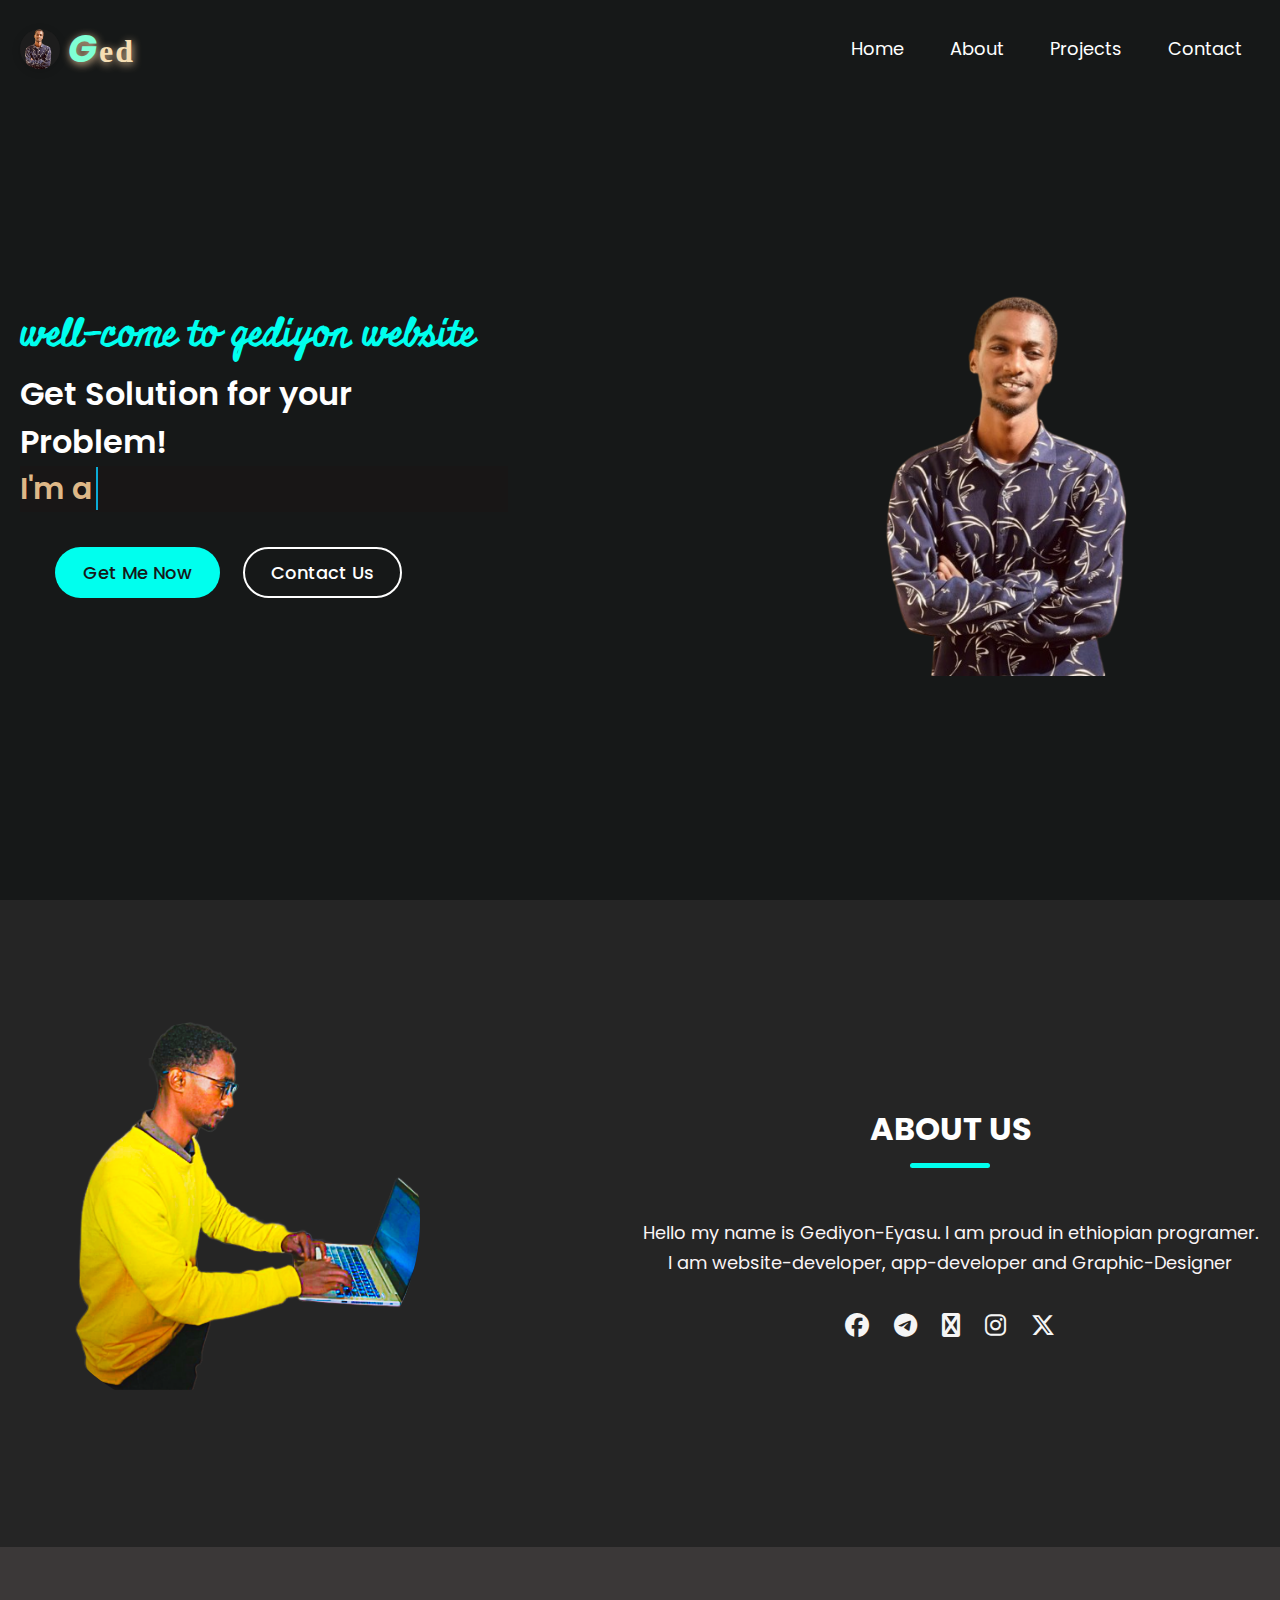
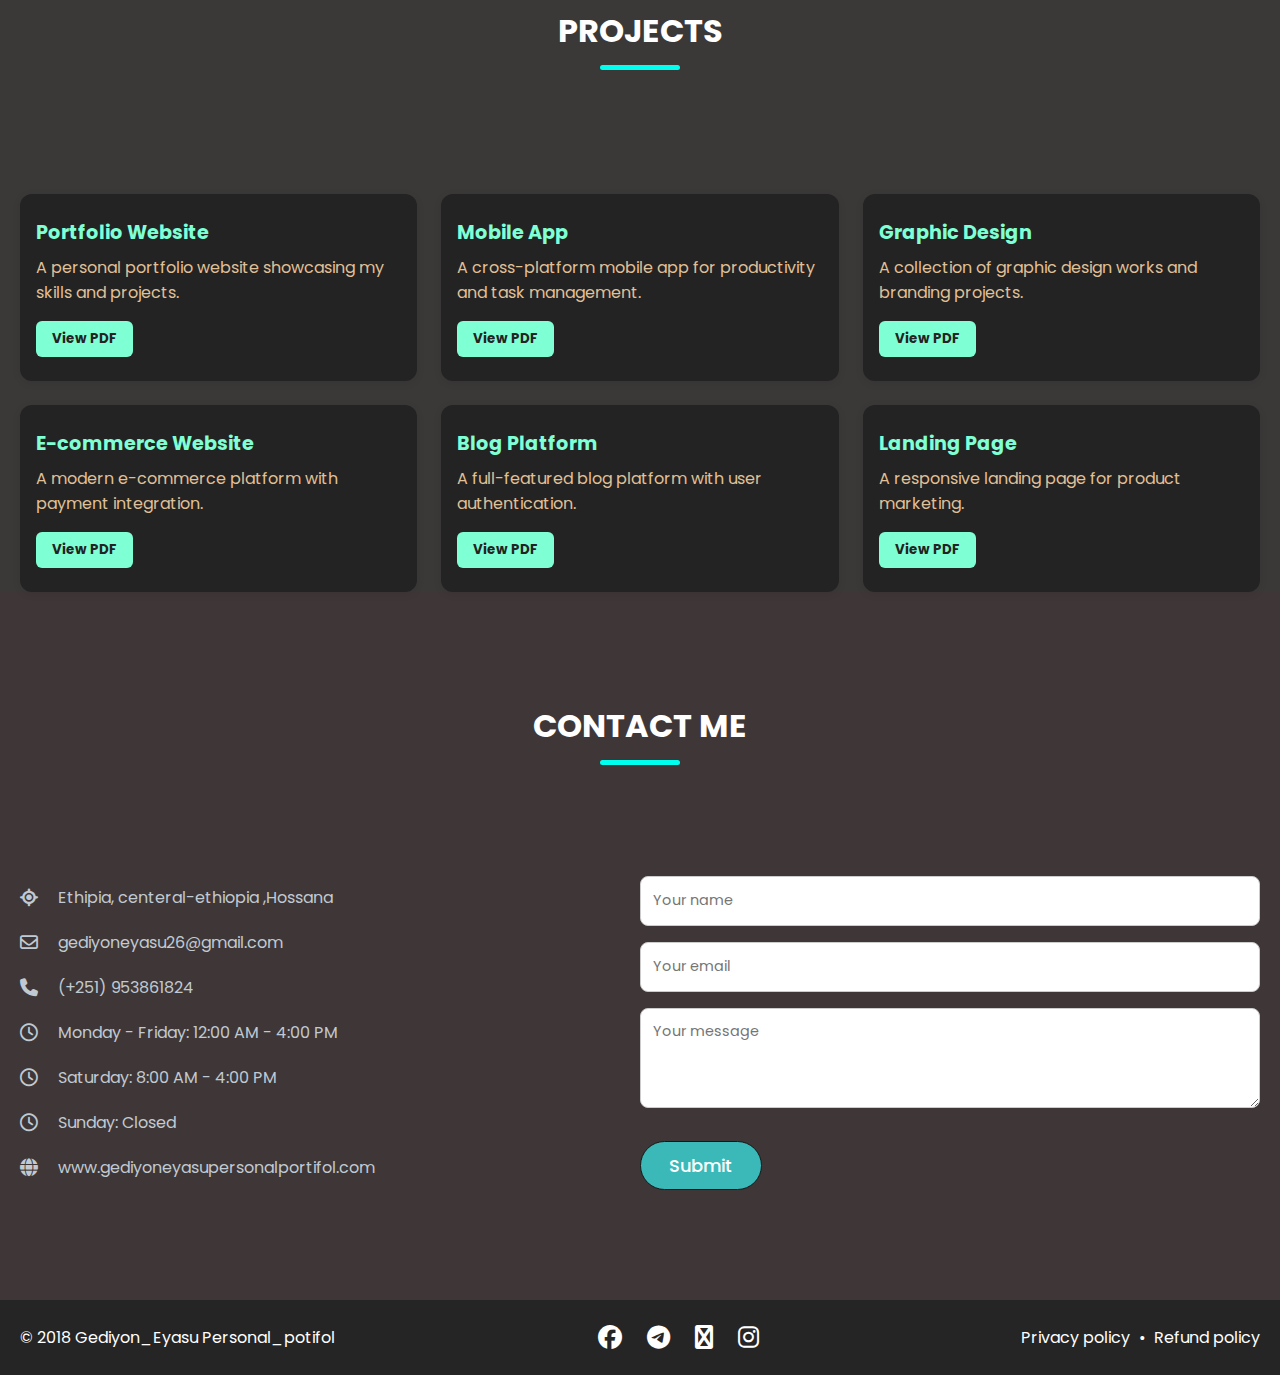
<file: index.html>
<!DOCTYPE html>
<html lang="en">

<head>
    <meta charset="UTF-8">
    <meta name="viewport" content="width=device-width, initial-scale=1.0">
    <title>Gediyon-Eyasu_personal-portifol</title>

    <link rel="stylesheet" href="https://cdnjs.cloudflare.com/ajax/libs/font-awesome/6.6.0/css/all.min.css" />
    <link rel="stylesheet" href="css/style2.css">

</head>

<body>
    <header>
        <nav class="navbar">
            <a href="#" class="nav-logo" style="display: flex; align-items: center; gap: 8px; text-decoration: none;">
                <img src="image/images/gedbg.png" alt="Gediyon Logo"
                    style="height: 40px; width: 40px; border-radius: 50%; box-shadow: 0 2px 8px rgba(0,0,0,0.15); background: #1d1d1d;" />
                <h2 class="logo-text"
                    style="font-family: 'Pacifico', cursive; color: wheat; font-size: 2rem; letter-spacing: 2px; margin: 0; text-shadow: 1px 2px 8px #e0c097;">
                    <span
                        style="color: aquamarine; font-weight: bold; font-style: italic; font-size: 38px;">G</span>ed</span>
                </h2>
            </a>
            <ul class="nav-menu">
                <button id="menu-close-button" class="fas fa-times"></button>
                <li class="nav-item">
                    <a href="#" class="nav-link">Home</a>
                </li>
                <li class="nav-item">
                    <a href="#about" class="nav-link">About</a>
                </li>
                <li class="nav-item">
                    <a href="#menu" class="nav-link">Projects</a>
                </li>

                <li class="nav-item">
                    <a href="#contact" class="nav-link">Contact</a>
                </li>
            </ul>
            <button id="menu-open-button" class="fas fa-bars"></button>
        </nav>
    </header>

    <!-- Hero section -->
    <section class="hero-section">
        <div class="section-content">
            <div class="hero-details">
                <h2 class="title">well-come to gediyon website</h2>
                <h3 class="subtitle">Get Solution for your Problem!</h3>

                <div class="allbody">
                    <div class="continer">

                        <span class="text first-text" style="color: burlywood;">I'm a</span>
                        <span class="text second-text" style="color: aqua;"></span>

                    </div>

                </div>
                <div class="buttons" style="padding: 35px;">
                    <a href="#get" class="button order-now">Get Me Now</a>
                    <a href="#contact" class="button contact-us">Contact Us</a>
                </div>
            </div>

            <div class="hero-image-wrapper">
                <img src="image/images/image copy 2.png" alt="ged" class="hero-image" />
            </div>
        </div>
    </section>

    <!-- About section -->
    <section class="about-section" id="about">
        <div class="section-content">
            <div class="about-image-wrapper">
                <img src="image/images/ged8.png" alt="About" class="about-image" />
            </div>
            <div class="about-details">
                <h2 class="section-title">About Us</h2>
                <p class="text">Hello my name is Gediyon-Eyasu. I am proud in ethiopian programer. I am
                    website-developer, app-developer and Graphic-Designer</p>
                <div class="social-link-list">
                    <a href="@Gediyoneyasu" class="social-link"><i class="fa-brands fa-facebook"></i></a>
                    <a href="@Gediyoneyasu" class="social-link"><i class="fa-brands fa-telegram"></i></a>
                    <a href="0953861812" class="social-link"><i class="fa-brands fa-phone"></i></a>
                    <a href="0953861812" class="social-link"><i class="fa-brands fa-instagram"></i></a>
                    <a href="@Gediyoneyasu" class="social-link"><i class="fa-brands fa-x-twitter"></i></a>
                </div>
            </div>
        </div>
    </section>

    <!-- Projects section -->
    <section class="projects-section" id="menu" style="background-color: #3b3838; box-sizing: border-bo;">
        <div class="section-content">
            <h2 class="section-title">Projects</h2>
            <div class="projects-grid">
                <div class="project-box">
                    <h3 class="project-title">Portfolio Website</h3>
                    <p class="project-desc">A personal portfolio website showcasing my skills and projects.</p>
                    <button class="view-pdf-btn"
                        data-pdf="C:\Users\gediy\Desktop\my portifol\portifol2\pdf\DAA ch1 Elementary DSA Introduction .pdf">View
                        PDF</button>
                </div>
                <div class="project-box">
                    <h3 class="project-title">Mobile App</h3>
                    <p class="project-desc">A cross-platform mobile app for productivity and task management.</p>
                    <button class="view-pdf-btn" data-pdf="pdf/p2.pdf">View PDF</button>
                </div>
                <div class="project-box">
                    <h3 class="project-title">Graphic Design</h3>
                    <p class="project-desc">A collection of graphic design works and branding projects.</p>
                    <button class="view-pdf-btn" data-pdf="pdf/p3.pdf">View PDF</button>
                </div>
                <div class="project-box">
                    <h3 class="project-title">E-commerce Website</h3>
                    <p class="project-desc">A modern e-commerce platform with payment integration.</p>
                    <button class="view-pdf-btn" data-pdf="pdf/p4.pdf">View PDF</button>
                </div>
                <div class="project-box">
                    <h3 class="project-title">Blog Platform</h3>
                    <p class="project-desc">A full-featured blog platform with user authentication.</p>
                    <button class="view-pdf-btn" data-pdf="pdf/p5.pdf">View PDF</button>
                </div>
                <div class="project-box">
                    <h3 class="project-title">Landing Page</h3>
                    <p class="project-desc">A responsive landing page for product marketing.</p>
                    <button class="view-pdf-btn" data-pdf="pdf/pmid.pdf">View PDF</button>
                </div>
            </div>
        </div>
        <!-- Modal for PDF preview -->
        <div id="pdf-modal" class="pdf-modal" style="display:none;">
            <div class="pdf-modal-content">
                <span class="pdf-modal-close" id="pdf-modal-close">&times;</span>
                <iframe id="pdf-frame" src="" width="100%" height="600px" style="border:none;"></iframe>
            </div>
        </div>
    </section>

    <!--contact section-->
    <section class="contact-section" id="contact" style="background-color: #3f3737; color: rgb(193, 202, 210);">
        <h2 class="section-title">Contact Me</h2>
        <div class="section-content" id="get">
            <ul class="contact-info-list">
                <li class="contact-info">
                    <i class="fa-solid fa-location-crosshairs"></i>
                    <p>Ethipia, centeral-ethiopia ,Hossana</p>
                </li>
                <li class="contact-info">
                    <i class="fa-regular fa-envelope"></i>
                    <p>gediyoneyasu26@gmail.com</p>
                </li>
                <li class="contact-info">
                    <i class="fa-solid fa-phone"></i>
                    <p>(+251) 953861824</p>
                </li>
                <li class="contact-info">
                    <i class="fa-regular fa-clock"></i>
                    <p>Monday - Friday: 12:00 AM - 4:00 PM</p>
                </li>
                <li class="contact-info">
                    <i class="fa-regular fa-clock"></i>
                    <p>Saturday: 8:00 AM - 4:00 PM</p>
                </li>
                <li class="contact-info">
                    <i class="fa-regular fa-clock"></i>
                    <p>Sunday: Closed</p>
                </li>
                <li class="contact-info">
                    <i class="fa-solid fa-globe"></i>
                    <p>www.gediyoneyasupersonalportifol.com</p>
                </li>
            </ul>
     <!-- modify this form HTML and place wherever you want your form -->
  <form action="https://formspree.io/f/mrbonwze"  method="POST" class="contact-form">
                <input type="text" placeholder="Your name" class="form-input" required />
                <input type="email" placeholder="Your email" class="form-input" required />
                <textarea placeholder="Your message" class="form-input" required></textarea>
                <button type="submit" class="button submit-button"
                    style="background-color: rgb(59, 185, 185);">Submit</button>
            </form>
        </div>
    </section>
    <!-- Footer section -->
    <footer class="footer-section">
        <div class="section-content">
            <p class="copyright-text">© 2018 Gediyon_Eyasu Personal_potifol</p>
            <div class="social-link-list">
                <a href="@Gediyoneyasu" class="social-link"><i class="fa-brands fa-facebook"></i></a>
                <a href="@Gediyoneyasu" class="social-link"><i class="fa-brands fa-telegram"></i></a>
                <a href="0953861812" class="social-link"><i class="fa-brands fa-phone"></i></a>
                <a href="0953861812" class="social-link"><i class="fa-brands fa-instagram"></i></a>
            </div>
            <p class="policy-text">
                <a href="#" class="policy-link">Privacy policy</a>
                <span class="separator">•</span>
                <a href="#" class="policy-link">Refund policy</a>
            </p>
        </div>
    </footer>
    <script src="js/script2.js"></script>
</body>

</html>
</file>
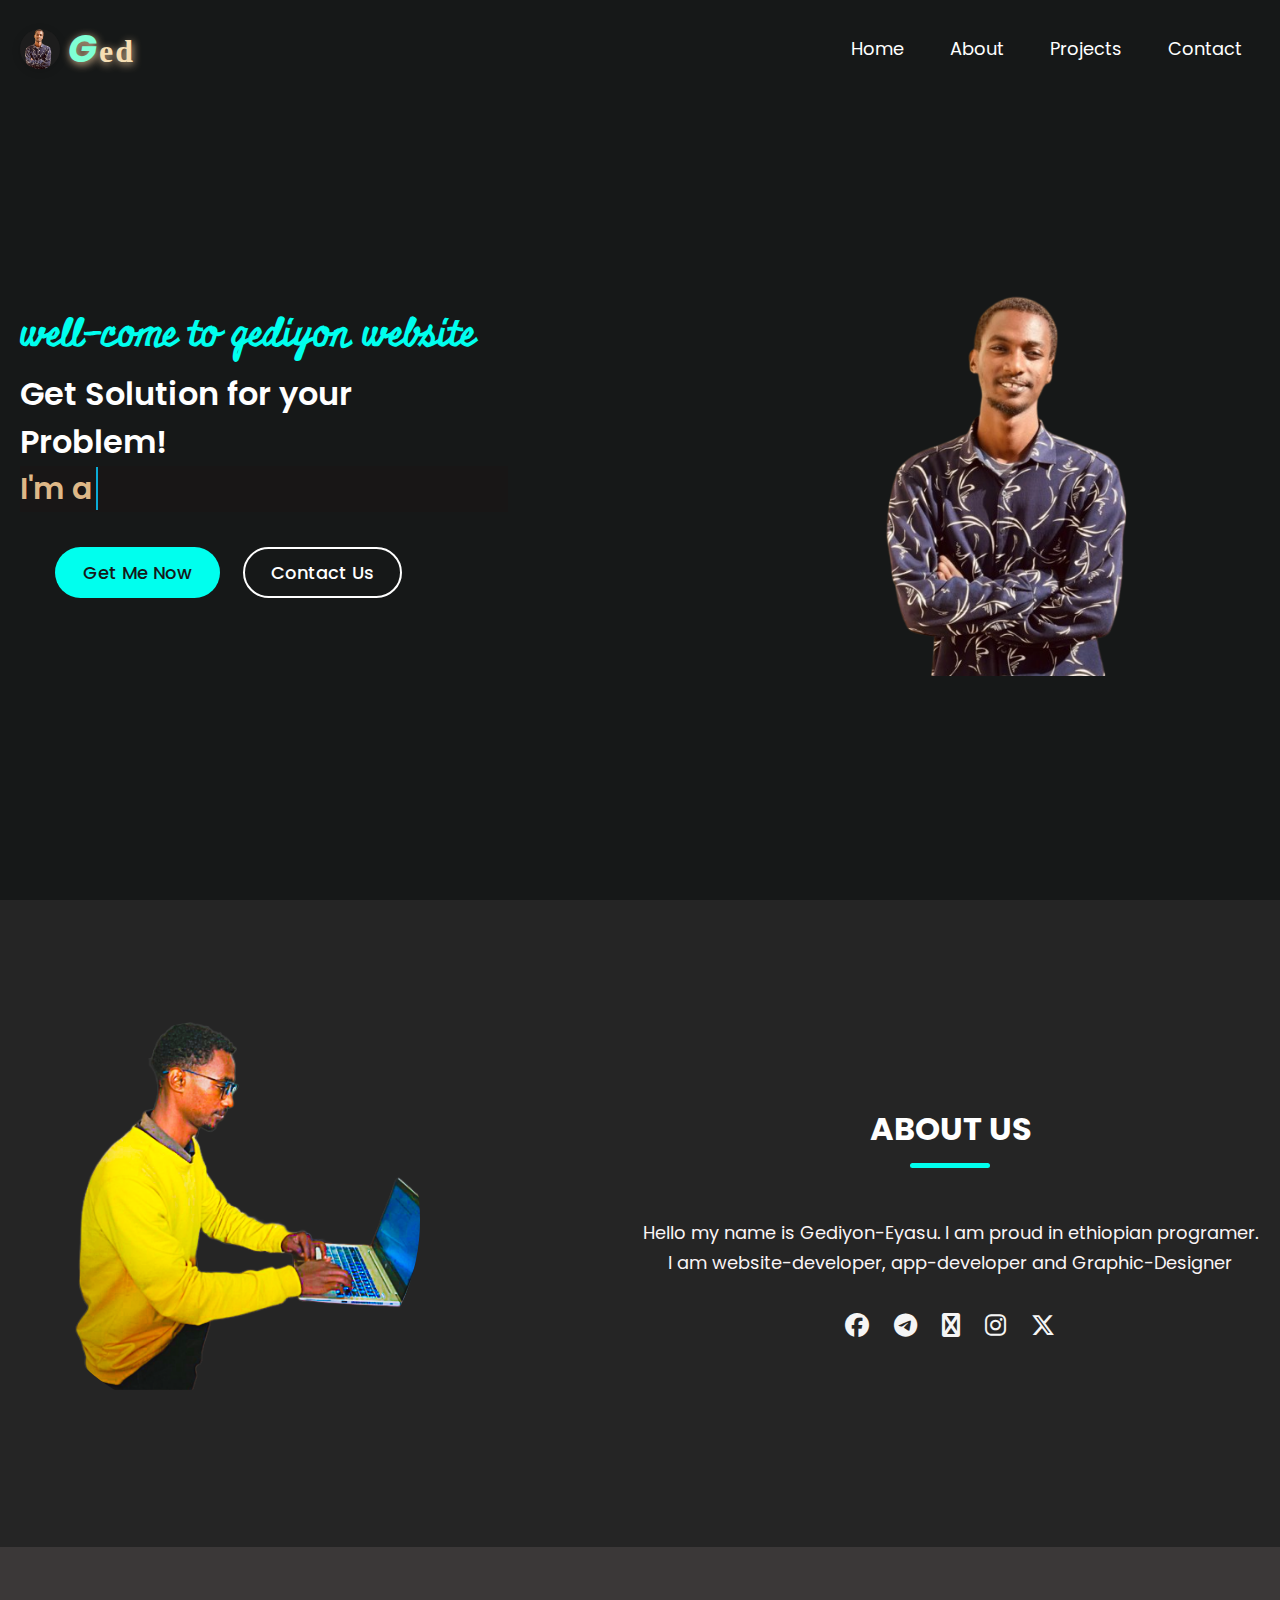
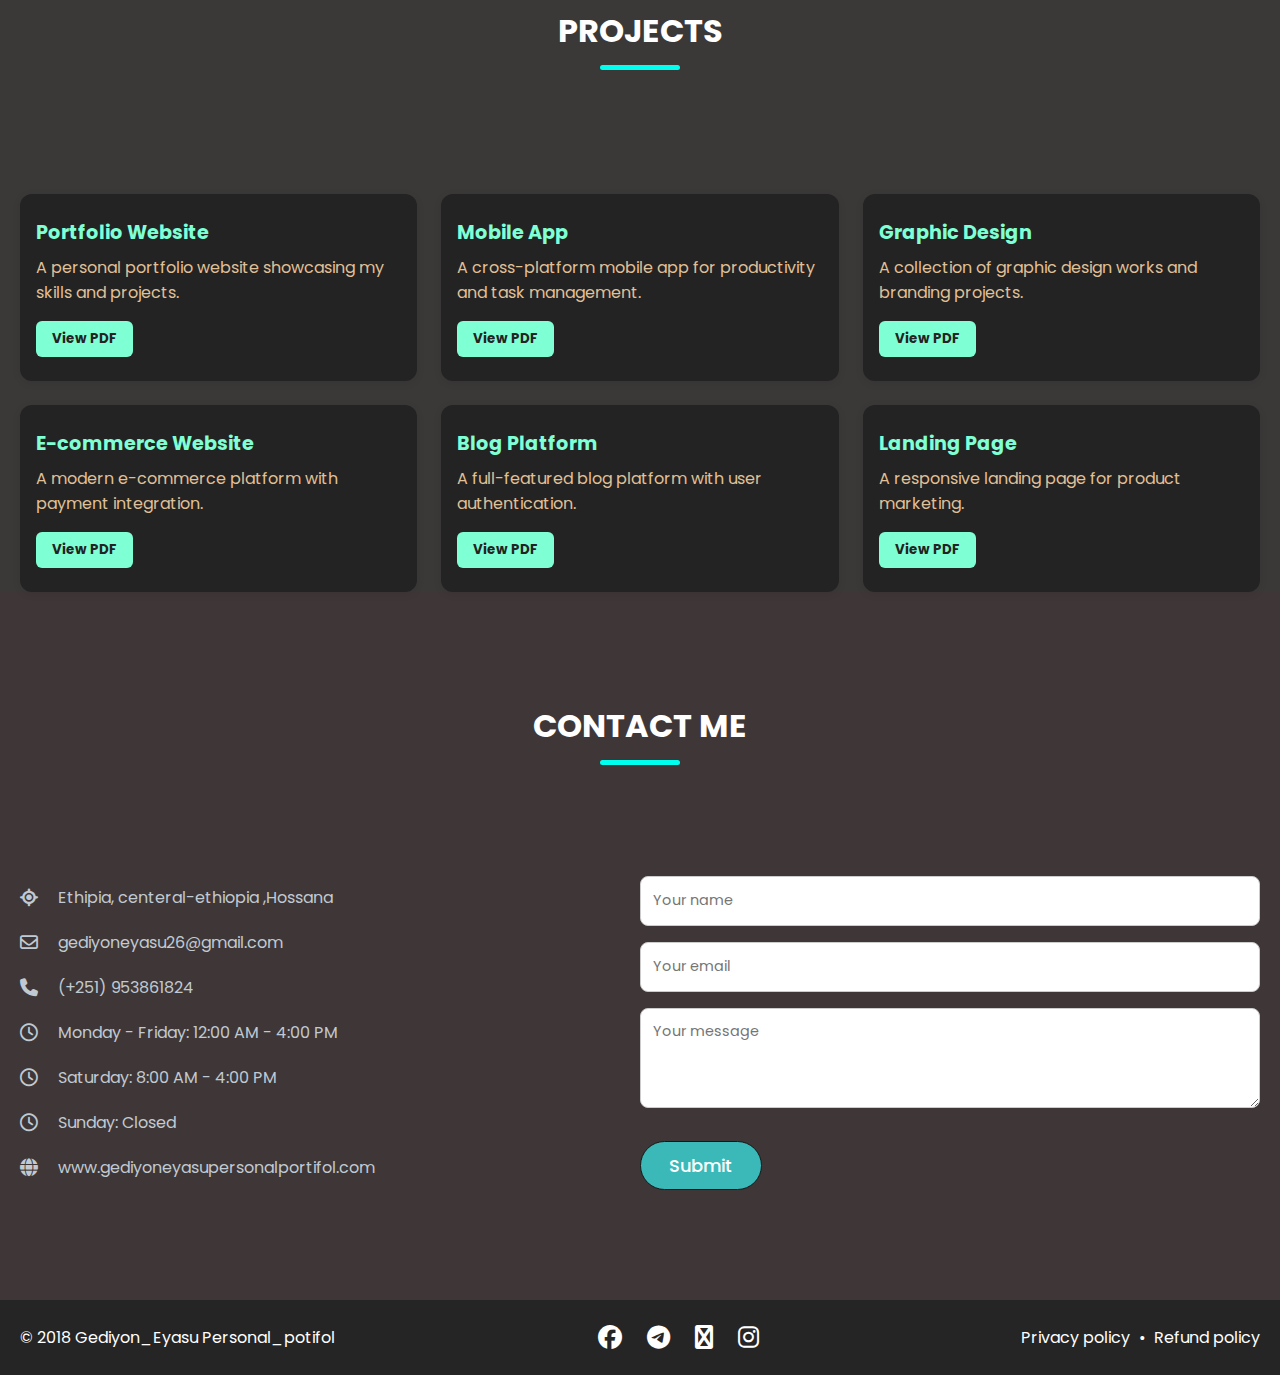
<file: index2.html>
<!DOCTYPE html>
<html lang="en">

<head>
    <meta charset="UTF-8">
    <meta name="viewport" content="width=device-width, initial-scale=1.0">
    <title>Gediyon-Eyasu_personal-portifol</title>

    <link rel="stylesheet" href="https://cdnjs.cloudflare.com/ajax/libs/font-awesome/6.6.0/css/all.min.css" />
    <link rel="stylesheet" href="css/style2.css">

</head>

<body>
    <header>
        <nav class="navbar">
            <a href="#" class="nav-logo" style="display: flex; align-items: center; gap: 8px; text-decoration: none;">
                <img src="image/images/gedbg.png" alt="Gediyon Logo"
                    style="height: 40px; width: 40px; border-radius: 50%; box-shadow: 0 2px 8px rgba(0,0,0,0.15); background: #1d1d1d;" />
                <h2 class="logo-text"
                    style="font-family: 'Pacifico', cursive; color: wheat; font-size: 2rem; letter-spacing: 2px; margin: 0; text-shadow: 1px 2px 8px #e0c097;">
                    <span
                        style="color: aquamarine; font-weight: bold; font-style: italic; font-size: 38px;">G</span>ed</span>
                </h2>
            </a>
            <ul class="nav-menu">
                <button id="menu-close-button" class="fas fa-times"></button>
                <li class="nav-item">
                    <a href="#" class="nav-link">Home</a>
                </li>
                <li class="nav-item">
                    <a href="#about" class="nav-link">About</a>
                </li>
                <li class="nav-item">
                    <a href="#menu" class="nav-link">Projects</a>
                </li>

                <li class="nav-item">
                    <a href="#contact" class="nav-link">Contact</a>
                </li>
            </ul>
            <button id="menu-open-button" class="fas fa-bars"></button>
        </nav>
    </header>

    <!-- Hero section -->
    <section class="hero-section">
        <div class="section-content">
            <div class="hero-details">
                <h2 class="title">well-come to gediyon website</h2>
                <h3 class="subtitle">Get Solution for your Problem!</h3>

                <div class="allbody">
                    <div class="continer">

                        <span class="text first-text" style="color: burlywood;">I'm a</span>
                        <span class="text second-text" style="color: aqua;"></span>

                    </div>

                </div>
                <div class="buttons" style="padding: 35px;">
                    <a href="#get" class="button order-now">Get Me Now</a>
                    <a href="#contact" class="button contact-us">Contact Us</a>
                </div>
            </div>

            <div class="hero-image-wrapper">
                <img src="image/images/image copy 2.png" alt="ged" class="hero-image" />
            </div>
        </div>
    </section>

    <!-- About section -->
    <section class="about-section" id="about">
        <div class="section-content">
            <div class="about-image-wrapper">
                <img src="image/images/ged8.png" alt="About" class="about-image" />
            </div>
            <div class="about-details">
                <h2 class="section-title">About Us</h2>
                <p class="text">Hello my name is Gediyon-Eyasu. I am proud in ethiopian programer. I am
                    website-developer, app-developer and Graphic-Designer</p>
                <div class="social-link-list">
                    <a href="@Gediyoneyasu" class="social-link"><i class="fa-brands fa-facebook"></i></a>
                    <a href="@Gediyoneyasu" class="social-link"><i class="fa-brands fa-telegram"></i></a>
                    <a href="0953861812" class="social-link"><i class="fa-brands fa-phone"></i></a>
                    <a href="0953861812" class="social-link"><i class="fa-brands fa-instagram"></i></a>
                    <a href="@Gediyoneyasu" class="social-link"><i class="fa-brands fa-x-twitter"></i></a>
                </div>
            </div>
        </div>
    </section>

    <!-- Projects section -->
    <section class="projects-section" id="menu" style="background-color: #3b3838; box-sizing: border-bo;">
        <div class="section-content">
            <h2 class="section-title">Projects</h2>
            <div class="projects-grid">
                <div class="project-box">
                    <h3 class="project-title">Portfolio Website</h3>
                    <p class="project-desc">A personal portfolio website showcasing my skills and projects.</p>
                    <button class="view-pdf-btn"
                        data-pdf="C:\Users\gediy\Desktop\my portifol\portifol2\pdf\DAA ch1 Elementary DSA Introduction .pdf">View
                        PDF</button>
                </div>
                <div class="project-box">
                    <h3 class="project-title">Mobile App</h3>
                    <p class="project-desc">A cross-platform mobile app for productivity and task management.</p>
                    <button class="view-pdf-btn" data-pdf="pdf/p2.pdf">View PDF</button>
                </div>
                <div class="project-box">
                    <h3 class="project-title">Graphic Design</h3>
                    <p class="project-desc">A collection of graphic design works and branding projects.</p>
                    <button class="view-pdf-btn" data-pdf="pdf/p3.pdf">View PDF</button>
                </div>
                <div class="project-box">
                    <h3 class="project-title">E-commerce Website</h3>
                    <p class="project-desc">A modern e-commerce platform with payment integration.</p>
                    <button class="view-pdf-btn" data-pdf="pdf/p4.pdf">View PDF</button>
                </div>
                <div class="project-box">
                    <h3 class="project-title">Blog Platform</h3>
                    <p class="project-desc">A full-featured blog platform with user authentication.</p>
                    <button class="view-pdf-btn" data-pdf="pdf/p5.pdf">View PDF</button>
                </div>
                <div class="project-box">
                    <h3 class="project-title">Landing Page</h3>
                    <p class="project-desc">A responsive landing page for product marketing.</p>
                    <button class="view-pdf-btn" data-pdf="pdf/pmid.pdf">View PDF</button>
                </div>
            </div>
        </div>
        <!-- Modal for PDF preview -->
        <div id="pdf-modal" class="pdf-modal" style="display:none;">
            <div class="pdf-modal-content">
                <span class="pdf-modal-close" id="pdf-modal-close">&times;</span>
                <iframe id="pdf-frame" src="" width="100%" height="600px" style="border:none;"></iframe>
            </div>
        </div>
    </section>

    <!--contact section-->
    <section class="contact-section" id="contact" style="background-color: #3f3737; color: rgb(193, 202, 210);">
        <h2 class="section-title">Contact Me</h2>
        <div class="section-content" id="get">
            <ul class="contact-info-list">
                <li class="contact-info">
                    <i class="fa-solid fa-location-crosshairs"></i>
                    <p>Ethipia, centeral-ethiopia ,Hossana</p>
                </li>
                <li class="contact-info">
                    <i class="fa-regular fa-envelope"></i>
                    <p>gediyoneyasu26@gmail.com</p>
                </li>
                <li class="contact-info">
                    <i class="fa-solid fa-phone"></i>
                    <p>(+251) 953861824</p>
                </li>
                <li class="contact-info">
                    <i class="fa-regular fa-clock"></i>
                    <p>Monday - Friday: 12:00 AM - 4:00 PM</p>
                </li>
                <li class="contact-info">
                    <i class="fa-regular fa-clock"></i>
                    <p>Saturday: 8:00 AM - 4:00 PM</p>
                </li>
                <li class="contact-info">
                    <i class="fa-regular fa-clock"></i>
                    <p>Sunday: Closed</p>
                </li>
                <li class="contact-info">
                    <i class="fa-solid fa-globe"></i>
                    <p>www.gediyoneyasupersonalportifol.com</p>
                </li>
            </ul>
            <form action="#" class="contact-form">
                <input type="text" placeholder="Your name" class="form-input" required />
                <input type="email" placeholder="Your email" class="form-input" required />
                <textarea placeholder="Your message" class="form-input" required></textarea>
                <button type="submit" class="button submit-button"
                    style="background-color: rgb(59, 185, 185);">Submit</button>
            </form>
        </div>
    </section>
    <!-- Footer section -->
    <footer class="footer-section">
        <div class="section-content">
            <p class="copyright-text">© 2018 Gediyon_Eyasu Personal_potifol</p>
            <div class="social-link-list">
                <a href="@Gediyoneyasu" class="social-link"><i class="fa-brands fa-facebook"></i></a>
                <a href="@Gediyoneyasu" class="social-link"><i class="fa-brands fa-telegram"></i></a>
                <a href="0953861812" class="social-link"><i class="fa-brands fa-phone"></i></a>
                <a href="0953861812" class="social-link"><i class="fa-brands fa-instagram"></i></a>
            </div>
            <p class="policy-text">
                <a href="#" class="policy-link">Privacy policy</a>
                <span class="separator">•</span>
                <a href="#" class="policy-link">Refund policy</a>
            </p>
        </div>
    </footer>
    <script src="js/script2.js"></script>
</body>

</html>
</file>
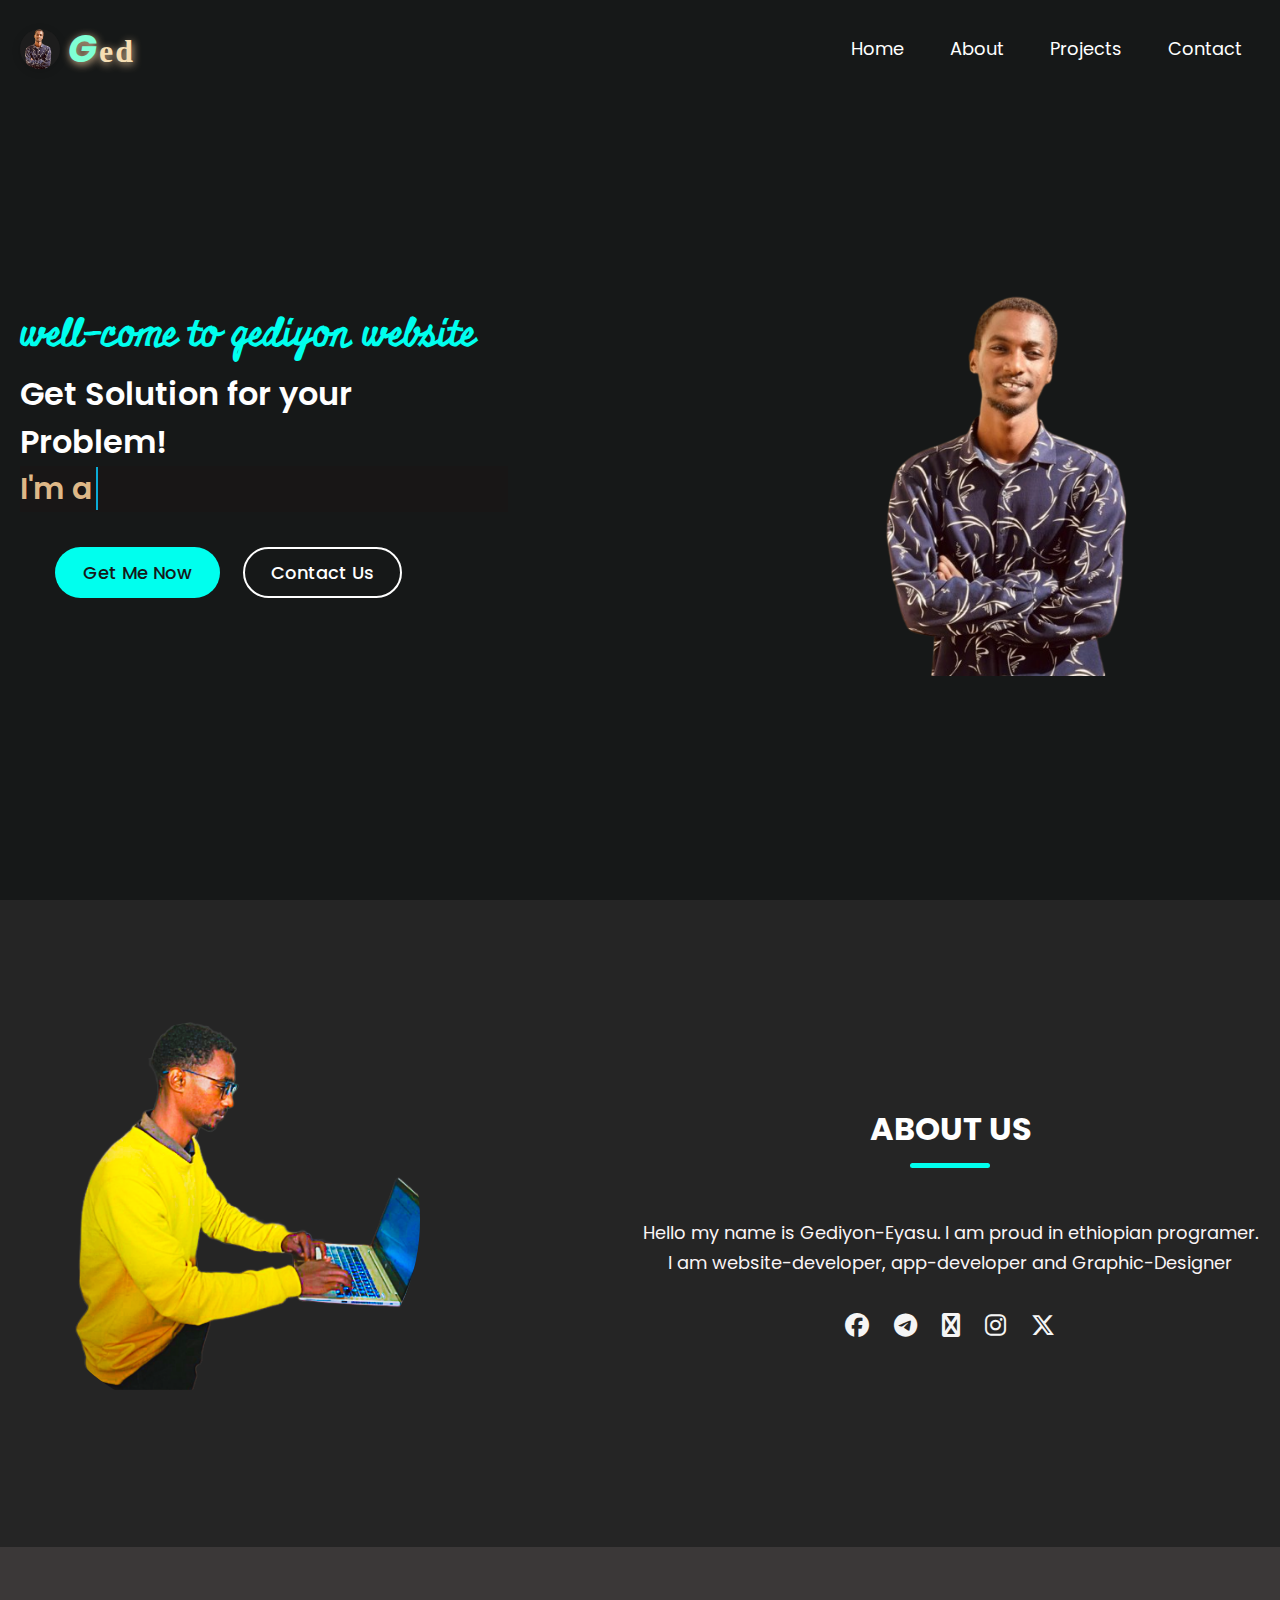
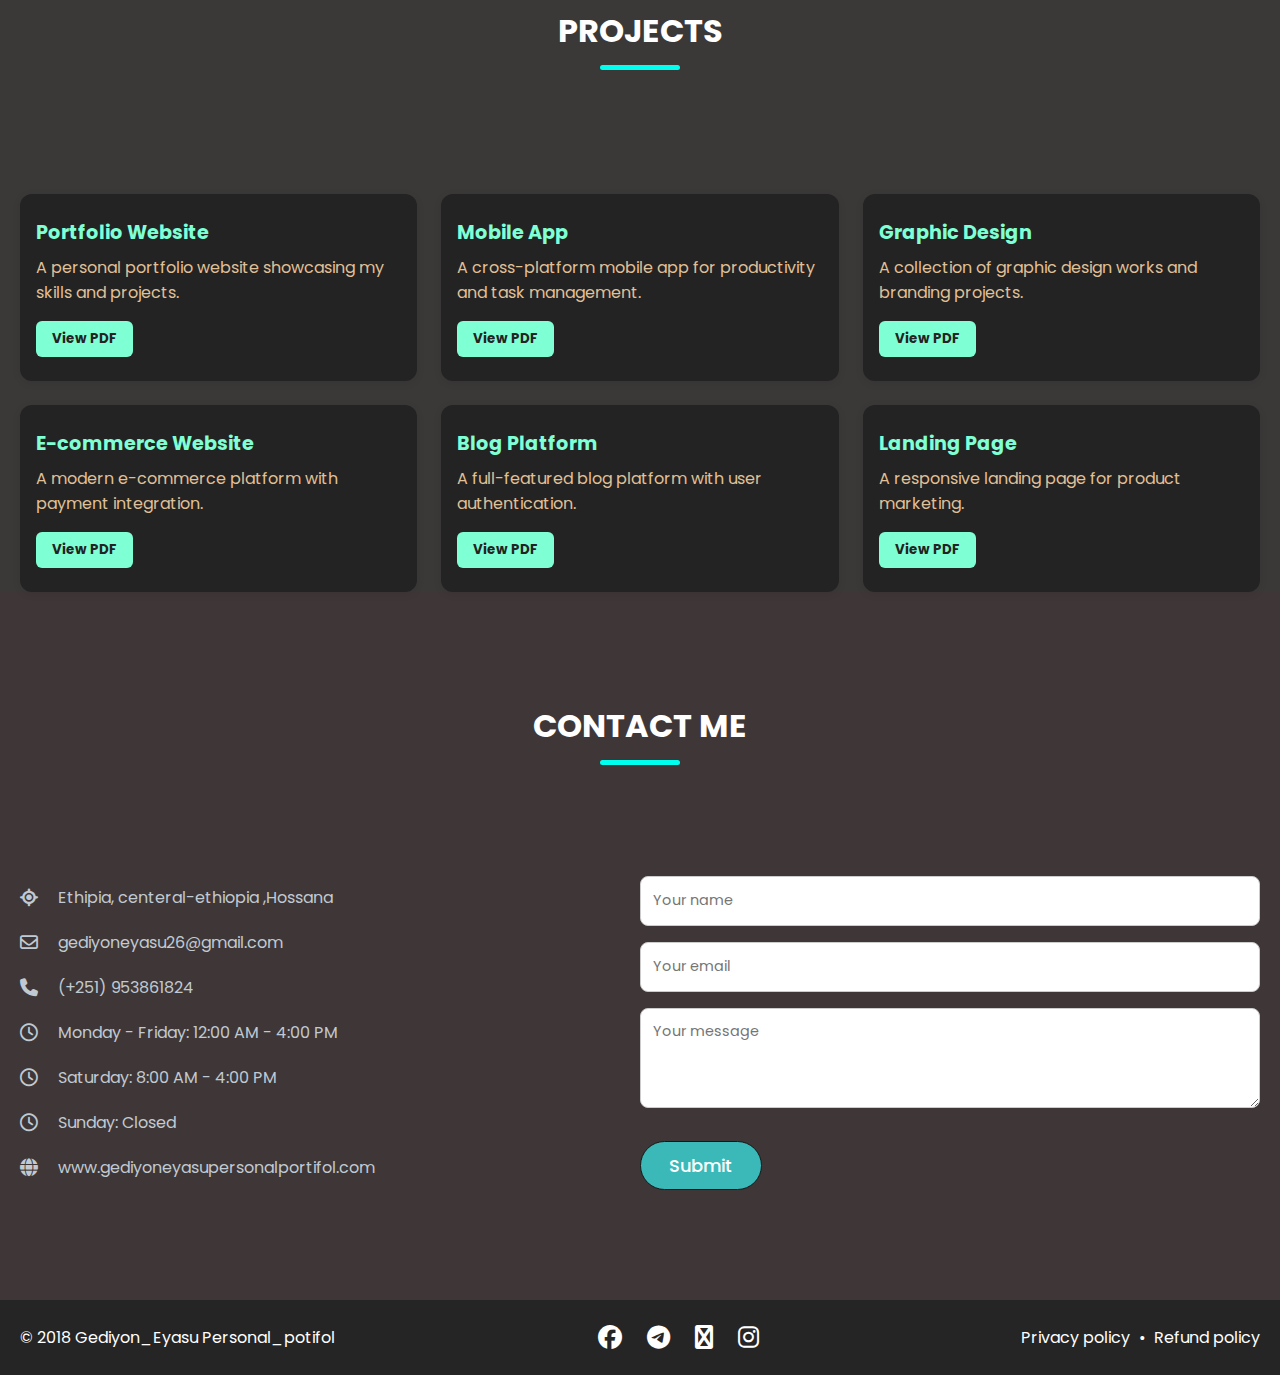
<file: portifol2/index2.html>
<!DOCTYPE html>
<html lang="en">

<head>
    <meta charset="UTF-8">
    <meta name="viewport" content="width=device-width, initial-scale=1.0">
    <title>Gediyon-Eyasu_personal-portifol</title>

    <link rel="stylesheet" href="https://cdnjs.cloudflare.com/ajax/libs/font-awesome/6.6.0/css/all.min.css" />
    <link rel="stylesheet" href="css/style2.css">

</head>

<body>
    <header>
        <nav class="navbar">
            <a href="#" class="nav-logo" style="display: flex; align-items: center; gap: 8px; text-decoration: none;">
                <img src="image/images/gedbg.png" alt="Gediyon Logo"
                    style="height: 40px; width: 40px; border-radius: 50%; box-shadow: 0 2px 8px rgba(0,0,0,0.15); background: #1d1d1d;" />
                <h2 class="logo-text"
                    style="font-family: 'Pacifico', cursive; color: wheat; font-size: 2rem; letter-spacing: 2px; margin: 0; text-shadow: 1px 2px 8px #e0c097;">
                    <span
                        style="color: aquamarine; font-weight: bold; font-style: italic; font-size: 38px;">G</span>ed</span>
                </h2>
            </a>
            <ul class="nav-menu">
                <button id="menu-close-button" class="fas fa-times"></button>
                <li class="nav-item">
                    <a href="#" class="nav-link">Home</a>
                </li>
                <li class="nav-item">
                    <a href="#about" class="nav-link">About</a>
                </li>
                <li class="nav-item">
                    <a href="#menu" class="nav-link">Projects</a>
                </li>

                <li class="nav-item">
                    <a href="#contact" class="nav-link">Contact</a>
                </li>
            </ul>
            <button id="menu-open-button" class="fas fa-bars"></button>
        </nav>
    </header>

    <!-- Hero section -->
    <section class="hero-section">
        <div class="section-content">
            <div class="hero-details">
                <h2 class="title">well-come to gediyon website</h2>
                <h3 class="subtitle">Get Solution for your Problem!</h3>

                <div class="allbody">
                    <div class="continer">

                        <span class="text first-text" style="color: burlywood;">I'm a</span>
                        <span class="text second-text" style="color: aqua;"></span>

                    </div>

                </div>
                <div class="buttons" style="padding: 35px;">
                    <a href="#get" class="button order-now">Get Me Now</a>
                    <a href="#contact" class="button contact-us">Contact Us</a>
                </div>
            </div>

            <div class="hero-image-wrapper">
                <img src="image/images/image copy 2.png" alt="ged" class="hero-image" />
            </div>
        </div>
    </section>

    <!-- About section -->
    <section class="about-section" id="about">
        <div class="section-content">
            <div class="about-image-wrapper">
                <img src="image/images/ged8.png" alt="About" class="about-image" />
            </div>
            <div class="about-details">
                <h2 class="section-title">About Us</h2>
                <p class="text">Hello my name is Gediyon-Eyasu. I am proud in ethiopian programer. I am
                    website-developer, app-developer and Graphic-Designer</p>
                <div class="social-link-list">
                    <a href="@Gediyoneyasu" class="social-link"><i class="fa-brands fa-facebook"></i></a>
                    <a href="@Gediyoneyasu" class="social-link"><i class="fa-brands fa-telegram"></i></a>
                    <a href="0953861812" class="social-link"><i class="fa-brands fa-phone"></i></a>
                    <a href="0953861812" class="social-link"><i class="fa-brands fa-instagram"></i></a>
                    <a href="@Gediyoneyasu" class="social-link"><i class="fa-brands fa-x-twitter"></i></a>
                </div>
            </div>
        </div>
    </section>

    <!-- Projects section -->
    <section class="projects-section" id="menu" style="background-color: #3b3838; box-sizing: border-bo;">
        <div class="section-content">
            <h2 class="section-title">Projects</h2>
            <div class="projects-grid">
                <div class="project-box">
                    <h3 class="project-title">Portfolio Website</h3>
                    <p class="project-desc">A personal portfolio website showcasing my skills and projects.</p>
                    <button class="view-pdf-btn"
                        data-pdf="C:\Users\gediy\Desktop\my portifol\portifol2\pdf\DAA ch1 Elementary DSA Introduction .pdf">View
                        PDF</button>
                </div>
                <div class="project-box">
                    <h3 class="project-title">Mobile App</h3>
                    <p class="project-desc">A cross-platform mobile app for productivity and task management.</p>
                    <button class="view-pdf-btn" data-pdf="pdf/p2.pdf">View PDF</button>
                </div>
                <div class="project-box">
                    <h3 class="project-title">Graphic Design</h3>
                    <p class="project-desc">A collection of graphic design works and branding projects.</p>
                    <button class="view-pdf-btn" data-pdf="pdf/p3.pdf">View PDF</button>
                </div>
                <div class="project-box">
                    <h3 class="project-title">E-commerce Website</h3>
                    <p class="project-desc">A modern e-commerce platform with payment integration.</p>
                    <button class="view-pdf-btn" data-pdf="pdf/p4.pdf">View PDF</button>
                </div>
                <div class="project-box">
                    <h3 class="project-title">Blog Platform</h3>
                    <p class="project-desc">A full-featured blog platform with user authentication.</p>
                    <button class="view-pdf-btn" data-pdf="pdf/p5.pdf">View PDF</button>
                </div>
                <div class="project-box">
                    <h3 class="project-title">Landing Page</h3>
                    <p class="project-desc">A responsive landing page for product marketing.</p>
                    <button class="view-pdf-btn" data-pdf="pdf/pmid.pdf">View PDF</button>
                </div>
            </div>
        </div>
        <!-- Modal for PDF preview -->
        <div id="pdf-modal" class="pdf-modal" style="display:none;">
            <div class="pdf-modal-content">
                <span class="pdf-modal-close" id="pdf-modal-close">&times;</span>
                <iframe id="pdf-frame" src="" width="100%" height="600px" style="border:none;"></iframe>
            </div>
        </div>
    </section>

    <!--contact section-->
    <section class="contact-section" id="contact" style="background-color: #3f3737; color: rgb(193, 202, 210);">
        <h2 class="section-title">Contact Me</h2>
        <div class="section-content" id="get">
            <ul class="contact-info-list">
                <li class="contact-info">
                    <i class="fa-solid fa-location-crosshairs"></i>
                    <p>Ethipia, centeral-ethiopia ,Hossana</p>
                </li>
                <li class="contact-info">
                    <i class="fa-regular fa-envelope"></i>
                    <p>gediyoneyasu26@gmail.com</p>
                </li>
                <li class="contact-info">
                    <i class="fa-solid fa-phone"></i>
                    <p>(+251) 953861824</p>
                </li>
                <li class="contact-info">
                    <i class="fa-regular fa-clock"></i>
                    <p>Monday - Friday: 12:00 AM - 4:00 PM</p>
                </li>
                <li class="contact-info">
                    <i class="fa-regular fa-clock"></i>
                    <p>Saturday: 8:00 AM - 4:00 PM</p>
                </li>
                <li class="contact-info">
                    <i class="fa-regular fa-clock"></i>
                    <p>Sunday: Closed</p>
                </li>
                <li class="contact-info">
                    <i class="fa-solid fa-globe"></i>
                    <p>www.gediyoneyasupersonalportifol.com</p>
                </li>
            </ul>
            <form action="#" class="contact-form">
                <input type="text" placeholder="Your name" class="form-input" required />
                <input type="email" placeholder="Your email" class="form-input" required />
                <textarea placeholder="Your message" class="form-input" required></textarea>
                <button type="submit" class="button submit-button"
                    style="background-color: rgb(59, 185, 185);">Submit</button>
            </form>
        </div>
    </section>
    <!-- Footer section -->
    <footer class="footer-section">
        <div class="section-content">
            <p class="copyright-text">© 2018 Gediyon_Eyasu Personal_potifol</p>
            <div class="social-link-list">
                <a href="@Gediyoneyasu" class="social-link"><i class="fa-brands fa-facebook"></i></a>
                <a href="@Gediyoneyasu" class="social-link"><i class="fa-brands fa-telegram"></i></a>
                <a href="0953861812" class="social-link"><i class="fa-brands fa-phone"></i></a>
                <a href="0953861812" class="social-link"><i class="fa-brands fa-instagram"></i></a>
            </div>
            <p class="policy-text">
                <a href="#" class="policy-link">Privacy policy</a>
                <span class="separator">•</span>
                <a href="#" class="policy-link">Refund policy</a>
            </p>
        </div>
    </footer>
    <script src="js/script2.js"></script>
</body>

</html>
</file>
<file: css/style2.css>
/* Google Fonts Link */
@import url('https://fonts.googleapis.com/css2?family=Miniver&family=Poppins:ital,wght@0,400;0,500;0,600;0,700;1,400&display=swap');

* {
  padding: 0;
  margin: 0;
  box-sizing: border-box;
  font-family: "Poppins", sans-serif;
}

:root {
  /* Colors */
  --white-color: #fff;
  --dark-color: #252525;
  --primary-color: #161818;
  --secondary-color: rgb(0, 255, 238);
  --light-pink-color: #faf4f5;
  --medium-gray-color: #ccc;
  /* Font size */
  --font-size-s: 0.9rem;
  --font-size-n: 1rem;
  --font-size-m: 1.12rem;
  --font-size-l: 1.5rem;
  --font-size-xl: 2rem;
  --font-size-xxl: 2.3rem;
  /* Font weight */
  --font-weight-normal: 400;
  --font-weight-medium: 500;
  --font-weight-semibold: 600;
  --font-weight-bold: 700;
  /* Border radius */
  --border-radius-s: 8px;
  --border-radius-m: 30px;
  --border-radius-circle: 50%;
  /* Site max width */
  --site-max-width: 1300px;
}

html {
  scroll-behavior: smooth;
}

/* Stylings for whole site */
ul {
  list-style: none;
}

a {
  text-decoration: none;
}

button {
  cursor: pointer;
  background: none;
  border: none;
}

img {
  width: 100%;
}

:where(section, footer) .section-content {
  margin: 0 auto;
  padding: 0 20px;
  max-width: var(--site-max-width);
}

section .section-title {
  text-align: center;
  padding: 60px 0 100px;
  text-transform: uppercase;
  font-size: var(--font-size-xl);
  color: white;
}

section .section-title::after {
  content: "";
  width: 80px;
  height: 5px;
  display: block;
  margin: 10px auto 0;
  background: var(--secondary-color);
  border-radius: var(--border-radius-s);
}

/* Navbar styling */
header {
  z-index: 5;
  width: 100%;
  position: fixed;
  background: var(--primary-color);
}

header .navbar {
  display: flex;
  padding: 20px;
  align-items: center;
  margin: 0 auto;
  justify-content: space-between;
  max-width: var(--site-max-width);
}

.navbar .nav-logo .logo-text {
  color: var(--white-color);
  font-size: var(--font-size-xl);
  font-weight: var(--font-weight-semibold);
}

.navbar .nav-menu {
  gap: 10px;
  display: flex;
}

.navbar .nav-menu .nav-link {
  padding: 10px 18px;
  color: var(--white-color);
  font-size: var(--font-size-m);
  border-radius: var(--border-radius-m);
  transition: 0.3s ease;
}

.navbar .nav-menu .nav-link:hover {
  color: var(--primary-color);
  background: #0cdbea;
}

.navbar :where(#menu-open-button, #menu-close-button) {
  display: none;
}

/* Hero section styling */
.hero-section {
  min-height: 100vh;
  background: var(--primary-color);
}

.hero-section .section-content {
  display: flex;
  padding-top: 40px;
  align-items: center;
  min-height: 100vh;
  justify-content: space-between;
}

.hero-section .hero-details {
  color: var(--white-color);
}

.hero-section .hero-details .title {
  font-size: var(--font-size-xxl);
  color: var(--secondary-color);
  font-family: "Miniver", sans-serif;
}

.hero-section .hero-details .subtitle {
  margin-top: 8px;
  max-width: 70%;
  font-size: var(--font-size-xl);
  font-weight: var(--font-weight-semibold);
}

.hero-section .hero-details .description {
  max-width: 70%;
  margin: 24px 0 40px;
  font-size: var(--font-size-m);
}

.hero-section .hero-details .buttons {
  display: flex;
  gap: 23px;
}

.hero-section .hero-details .button {
  padding: 10px 26px;
  display: block;
  border: 2px solid transparent;
  border-radius: var(--border-radius-m);
  background: var(--secondary-color);
  color: var(--primary-color);
  font-size: var(--font-size-m);
  font-weight: var(--font-weight-medium);
  transition: 0.3s ease;
}

.hero-section .hero-details .button:hover,
.hero-section .hero-details .button.contact-us {
  color: var(--white-color);
  border-color: var(--white-color);
  background: transparent;
}

.hero-section .hero-details .button.contact-us:hover {
  color: var(--primary-color);
  background: var(--secondary-color);
  border-color: var(--secondary-color);
}

.hero-section .hero-image-wrapper {
  max-width: 500px;
  margin-right: 30px;
}

/* About section styling */
.about-section {
  padding: 120px 0;
  background: var(--dark-color);
  color: var(--light-pink-color);
}

.about-section .section-content {
  display: flex;
  gap: 50px;
  align-items: center;
  justify-content: space-between;
}

.about-section .about-image-wrapper .about-image {
  height: 400px;
  width: 400px;
  object-fit: cover;
  border-radius: var(--border-radius-circle);
}

.about-section .about-details {
  max-width: 50%;
}

.about-section .about-details .section-title {
  padding: 0;
}

.about-section .about-details .text {
  line-height: 30px;
  margin: 50px 0 30px;
  text-align: center;
  font-size: var(--font-size-m);
}

.about-section .social-link-list {
  display: flex;
  gap: 25px;
  justify-content: center;
}

.about-section .social-link-list .social-link {
  color: whitesmoke;
  font-size: var(--font-size-l);
  transition: 0.2s ease;
}

.about-section .social-link-list .social-link:hover {
  color: var(--secondary-color);
}

/* Contact section styling */
.contact-section {
  padding: 50px 0 100px;
  background: var(--light-pink-color);
}

.contact-section .section-content {
  display: flex;
  gap: 48px;
  align-items: center;
  justify-content: space-between;
}

.contact-section .contact-info-list .contact-info {
  display: flex;
  gap: 20px;
  margin: 20px 0;
  align-items: center;
}

.contact-section .contact-info-list .contact-info i {
  font-size: var(--font-size-m);
}

.contact-section .contact-form .form-input {
  width: 100%;
  height: 50px;
  padding: 0 12px;
  outline: none;
  margin-bottom: 16px;
  font-size: var(--font-size-s);
  border-radius: var(--border-radius-s);
  border: 1px solid var(--medium-gray-color);
}

.contact-section .contact-form {
  max-width: 50%;
}

.contact-section .contact-form textarea.form-input {
  height: 100px;
  padding: 12px;
  resize: vertical;
}

.contact-section .contact-form .form-input:focus {
  border-color: var(--secondary-color);
}

.contact-section .contact-form .submit-button {
  padding: 10px 28px;
  outline: none;
  margin-top: 10px;
  border: 1px solid var(--primary-color);
  border-radius: var(--border-radius-m);
  background: var(--primary-color);
  color: var(--white-color);
  font-size: var(--font-size-m);
  font-weight: var(--font-weight-medium);
  transition: 0.3s ease;
}

.contact-section .contact-form .submit-button:hover {
  color: var(--primary-color);
  background: transparent;
}

/* Footer section styling */
.footer-section {
  padding: 20px 0;
  background: var(--dark-color);
}

.footer-section .section-content {
  display: flex;
  align-items: center;
  justify-content: space-between;
}

.footer-section :where(.copyright-text, .social-link, .policy-link) {
  color: var(--white-color);
  transition: 0.2s ease;
}

.footer-section .social-link-list {
  display: flex;
  gap: 25px;
}

.footer-section .social-link-list .social-link {
  font-size: var(--font-size-l);
}

.footer-section .social-link-list .social-link:hover,
.footer-section .policy-text .policy-link:hover {
  color: var(--secondary-color);
}

.footer-section .policy-text .separator {
  color: #fff;
  margin: 0 5px;
}

/* project section*/
.projects-grid {
  display: grid;
  grid-template-columns: repeat(2, 1fr);
  gap: 24px;
  margin-top: 24px;
}

.project-box {
  background: #232323;
  border-radius: 12px;
  box-shadow: 0 2px 8px rgba(0, 0, 0, 0.08);
  padding: 24px 16px;
  display: flex;
  flex-direction: column;
  align-items: flex-start;
  transition: box-shadow 0.2s;
}

.project-box:hover {
  box-shadow: 0 4px 16px rgba(0, 0, 0, 0.15);
}

.project-title {
  font-size: 1.2rem;
  color: aquamarine;
  margin-bottom: 8px;
}

.project-desc {
  font-size: 1rem;
  color: #e0c097;
  margin-bottom: 16px;
}

.view-pdf-btn {
  background: aquamarine;
  color: #232323;
  border: none;
  border-radius: 6px;
  padding: 8px 16px;
  font-weight: bold;
  cursor: pointer;
  transition: background 0.2s;
}

.view-pdf-btn:hover {
  background: #1de9b6;
}

.pdf-modal {
  position: fixed;
  top: 0;
  left: 0;
  right: 0;
  bottom: 0;
  background: rgba(0, 0, 0, 0.7);
  display: flex;
  align-items: center;
  justify-content: center;
  z-index: 9999;
}

.pdf-modal-content {
  background: #fff;
  border-radius: 8px;
  padding: 16px;
  position: relative;
  max-width: 90vw;
  max-height: 90vh;
  width: 600px;
}

.pdf-modal-close {
  position: absolute;
  top: 8px;
  right: 16px;
  font-size: 2rem;
  color: #232323;
  cursor: pointer;
}

/* Responsive media query code for max width 900px */
@media screen and (max-width: 900px) {
  :root {
    --font-size-m: 1rem;
    --font-size-l: 1.3rem;
    --font-size-xl: 1.5rem;
    --font-size-xxl: 1.8rem;
  }

  body.show-mobile-menu {
    overflow: hidden;
  }

  body.show-mobile-menu header::before {
    content: "";
    content: '';
    position: fixed;
    top: 0;
    left: 0;
    height: 100%;
    width: 100%;
    backdrop-filter: blur(5px);
    background: rgba(0, 0, 0, 0.2);
  }

  .navbar :is(#menu-open-button, #menu-close-button) {
    font-size: var(--font-size-l);
    display: block;
  }

  .navbar :is(#menu-open-button, #menu-close-button):hover {
    color: rgb(32, 178, 236) !important;
  }

  .navbar #menu-open-button {
    color: #fff;
  }

  .navbar .nav-menu #menu-close-button {
    position: absolute;
    right: 30px;
    top: 30px;
  }

  .navbar .nav-menu {
    display: block;
    background: rgb(240, 237, 231);
    position: fixed;
    top: 0;
    left: -300px;
    height: 90%;
    width: 200px;
    display: flex;
    align-items: center;
    flex-direction: column;
    padding-top: 100px;
    transition: left 0.2s ease;
    border-radius: 15px;
  }

  body.show-mobile-menu .nav-menu {
    left: 0;
  }

  .navbar .nav-menu .nav-link {
    display: block;
    margin-top: 17px;
    padding: 10px 22px;
    color: var(--dark-color);
    font-size: var(--font-size-l);
  }

  .hero-section .section-content {
    text-align: center;
    gap: 50px;
    padding: 30px 20px 20px;
    justify-content: center;
    flex-direction: column-reverse;
  }

  .hero-section .hero-details :is(.subtitle, .description),
  .about-section .about-details,
  .contact-section .contact-form {
    max-width: 100%;
  }

  .hero-section .hero-details .buttons {
    justify-content: center;
  }

  .hero-section .hero-image-wrapper {
    max-width: 270px;
    margin-right: 0;
  }

  .about-section .section-content {
    gap: 70px;
    flex-direction: column-reverse;
  }

  .about-section .about-image-wrapper .about-image {
    width: 100%;
    height: 100%;
    aspect-ratio: 1;
    max-width: 250px;
  }

  .contact-section .section-content {
    align-items: center;
    flex-direction: column-reverse;
  }
}

@media (min-width: 900px) {
  .projects-grid {
    grid-template-columns: repeat(3, 1fr);
  }
}

@media (max-width: 600px) {
  .projects-grid {
    grid-template-columns: repeat(2, 1fr);
    gap: 12px;
  }
  .hero-section .hero-details .allbody span {
    font-size: 20px;
  }
  .hero-section .hero-details .subtitle {
    font-size: 15px;
  }
  .project-box {
    padding: 16px 8px;
  }

  .pdf-modal-content {
    width: 95vw;
    padding: 8px;
  }
   .hero-image-wrapper img {
    margin-top: 55px;

  }
}

/* Responsive media query code for max width 640px */
@media screen and (max-width: 640px) {
  .menu-section .menu-list {
    gap: 60px;
  }

  .footer-section .section-content {
    flex-direction: column;
    gap: 20px;
  }
}

.allbody {
  min-height: 0;
  align-items: center;
  background-color: rgb(24, 22, 22);
  overflow: hidden;
}

.continer .text {
  position: relative;
  color: #4070f4;
  font-size: 30px;
  font-weight: 600;
}

.continer .first-text {
  color: #FFF;
}

.continer .second-text::before {
  content: " ";
  position: absolute;
  top: 0;
  left: 0;
  height: 100%;
  width: 100%;
  background-color: rgb(24, 22, 22);
  border-left: 2px solid #0baad6;
  animation: animate 4s steps(12) infinite;
}

@keyframes animate {

  40%,
  60% {
    left: 100%;
  }

  100% {
    left: 0%
  }
}
</file>
<file: portifol2/css/style2.css>
/* Google Fonts Link */
@import url('https://fonts.googleapis.com/css2?family=Miniver&family=Poppins:ital,wght@0,400;0,500;0,600;0,700;1,400&display=swap');

* {
  padding: 0;
  margin: 0;
  box-sizing: border-box;
  font-family: "Poppins", sans-serif;
}

:root {
  /* Colors */
  --white-color: #fff;
  --dark-color: #252525;
  --primary-color: #161818;
  --secondary-color: rgb(0, 255, 238);
  --light-pink-color: #faf4f5;
  --medium-gray-color: #ccc;
  /* Font size */
  --font-size-s: 0.9rem;
  --font-size-n: 1rem;
  --font-size-m: 1.12rem;
  --font-size-l: 1.5rem;
  --font-size-xl: 2rem;
  --font-size-xxl: 2.3rem;
  /* Font weight */
  --font-weight-normal: 400;
  --font-weight-medium: 500;
  --font-weight-semibold: 600;
  --font-weight-bold: 700;
  /* Border radius */
  --border-radius-s: 8px;
  --border-radius-m: 30px;
  --border-radius-circle: 50%;
  /* Site max width */
  --site-max-width: 1300px;
}

html {
  scroll-behavior: smooth;
}

/* Stylings for whole site */
ul {
  list-style: none;
}

a {
  text-decoration: none;
}

button {
  cursor: pointer;
  background: none;
  border: none;
}

img {
  width: 100%;
}

:where(section, footer) .section-content {
  margin: 0 auto;
  padding: 0 20px;
  max-width: var(--site-max-width);
}

section .section-title {
  text-align: center;
  padding: 60px 0 100px;
  text-transform: uppercase;
  font-size: var(--font-size-xl);
  color: white;
}

section .section-title::after {
  content: "";
  width: 80px;
  height: 5px;
  display: block;
  margin: 10px auto 0;
  background: var(--secondary-color);
  border-radius: var(--border-radius-s);
}

/* Navbar styling */
header {
  z-index: 5;
  width: 100%;
  position: fixed;
  background: var(--primary-color);
}

header .navbar {
  display: flex;
  padding: 20px;
  align-items: center;
  margin: 0 auto;
  justify-content: space-between;
  max-width: var(--site-max-width);
}

.navbar .nav-logo .logo-text {
  color: var(--white-color);
  font-size: var(--font-size-xl);
  font-weight: var(--font-weight-semibold);
}

.navbar .nav-menu {
  gap: 10px;
  display: flex;
}

.navbar .nav-menu .nav-link {
  padding: 10px 18px;
  color: var(--white-color);
  font-size: var(--font-size-m);
  border-radius: var(--border-radius-m);
  transition: 0.3s ease;
}

.navbar .nav-menu .nav-link:hover {
  color: var(--primary-color);
  background: #0cdbea;
}

.navbar :where(#menu-open-button, #menu-close-button) {
  display: none;
}

/* Hero section styling */
.hero-section {
  min-height: 100vh;
  background: var(--primary-color);
}

.hero-section .section-content {
  display: flex;
  padding-top: 40px;
  align-items: center;
  min-height: 100vh;
  justify-content: space-between;
}

.hero-section .hero-details {
  color: var(--white-color);
}

.hero-section .hero-details .title {
  font-size: var(--font-size-xxl);
  color: var(--secondary-color);
  font-family: "Miniver", sans-serif;
}

.hero-section .hero-details .subtitle {
  margin-top: 8px;
  max-width: 70%;
  font-size: var(--font-size-xl);
  font-weight: var(--font-weight-semibold);
}

.hero-section .hero-details .description {
  max-width: 70%;
  margin: 24px 0 40px;
  font-size: var(--font-size-m);
}

.hero-section .hero-details .buttons {
  display: flex;
  gap: 23px;
}

.hero-section .hero-details .button {
  padding: 10px 26px;
  display: block;
  border: 2px solid transparent;
  border-radius: var(--border-radius-m);
  background: var(--secondary-color);
  color: var(--primary-color);
  font-size: var(--font-size-m);
  font-weight: var(--font-weight-medium);
  transition: 0.3s ease;
}

.hero-section .hero-details .button:hover,
.hero-section .hero-details .button.contact-us {
  color: var(--white-color);
  border-color: var(--white-color);
  background: transparent;
}

.hero-section .hero-details .button.contact-us:hover {
  color: var(--primary-color);
  background: var(--secondary-color);
  border-color: var(--secondary-color);
}

.hero-section .hero-image-wrapper {
  max-width: 500px;
  margin-right: 30px;
}

/* About section styling */
.about-section {
  padding: 120px 0;
  background: var(--dark-color);
  color: var(--light-pink-color);
}

.about-section .section-content {
  display: flex;
  gap: 50px;
  align-items: center;
  justify-content: space-between;
}

.about-section .about-image-wrapper .about-image {
  height: 400px;
  width: 400px;
  object-fit: cover;
  border-radius: var(--border-radius-circle);
}

.about-section .about-details {
  max-width: 50%;
}

.about-section .about-details .section-title {
  padding: 0;
}

.about-section .about-details .text {
  line-height: 30px;
  margin: 50px 0 30px;
  text-align: center;
  font-size: var(--font-size-m);
}

.about-section .social-link-list {
  display: flex;
  gap: 25px;
  justify-content: center;
}

.about-section .social-link-list .social-link {
  color: whitesmoke;
  font-size: var(--font-size-l);
  transition: 0.2s ease;
}

.about-section .social-link-list .social-link:hover {
  color: var(--secondary-color);
}

/* Contact section styling */
.contact-section {
  padding: 50px 0 100px;
  background: var(--light-pink-color);
}

.contact-section .section-content {
  display: flex;
  gap: 48px;
  align-items: center;
  justify-content: space-between;
}

.contact-section .contact-info-list .contact-info {
  display: flex;
  gap: 20px;
  margin: 20px 0;
  align-items: center;
}

.contact-section .contact-info-list .contact-info i {
  font-size: var(--font-size-m);
}

.contact-section .contact-form .form-input {
  width: 100%;
  height: 50px;
  padding: 0 12px;
  outline: none;
  margin-bottom: 16px;
  font-size: var(--font-size-s);
  border-radius: var(--border-radius-s);
  border: 1px solid var(--medium-gray-color);
}

.contact-section .contact-form {
  max-width: 50%;
}

.contact-section .contact-form textarea.form-input {
  height: 100px;
  padding: 12px;
  resize: vertical;
}

.contact-section .contact-form .form-input:focus {
  border-color: var(--secondary-color);
}

.contact-section .contact-form .submit-button {
  padding: 10px 28px;
  outline: none;
  margin-top: 10px;
  border: 1px solid var(--primary-color);
  border-radius: var(--border-radius-m);
  background: var(--primary-color);
  color: var(--white-color);
  font-size: var(--font-size-m);
  font-weight: var(--font-weight-medium);
  transition: 0.3s ease;
}

.contact-section .contact-form .submit-button:hover {
  color: var(--primary-color);
  background: transparent;
}

/* Footer section styling */
.footer-section {
  padding: 20px 0;
  background: var(--dark-color);
}

.footer-section .section-content {
  display: flex;
  align-items: center;
  justify-content: space-between;
}

.footer-section :where(.copyright-text, .social-link, .policy-link) {
  color: var(--white-color);
  transition: 0.2s ease;
}

.footer-section .social-link-list {
  display: flex;
  gap: 25px;
}

.footer-section .social-link-list .social-link {
  font-size: var(--font-size-l);
}

.footer-section .social-link-list .social-link:hover,
.footer-section .policy-text .policy-link:hover {
  color: var(--secondary-color);
}

.footer-section .policy-text .separator {
  color: #fff;
  margin: 0 5px;
}

/* project section*/
.projects-grid {
  display: grid;
  grid-template-columns: repeat(2, 1fr);
  gap: 24px;
  margin-top: 24px;
}

.project-box {
  background: #232323;
  border-radius: 12px;
  box-shadow: 0 2px 8px rgba(0, 0, 0, 0.08);
  padding: 24px 16px;
  display: flex;
  flex-direction: column;
  align-items: flex-start;
  transition: box-shadow 0.2s;
}

.project-box:hover {
  box-shadow: 0 4px 16px rgba(0, 0, 0, 0.15);
}

.project-title {
  font-size: 1.2rem;
  color: aquamarine;
  margin-bottom: 8px;
}

.project-desc {
  font-size: 1rem;
  color: #e0c097;
  margin-bottom: 16px;
}

.view-pdf-btn {
  background: aquamarine;
  color: #232323;
  border: none;
  border-radius: 6px;
  padding: 8px 16px;
  font-weight: bold;
  cursor: pointer;
  transition: background 0.2s;
}

.view-pdf-btn:hover {
  background: #1de9b6;
}

.pdf-modal {
  position: fixed;
  top: 0;
  left: 0;
  right: 0;
  bottom: 0;
  background: rgba(0, 0, 0, 0.7);
  display: flex;
  align-items: center;
  justify-content: center;
  z-index: 9999;
}

.pdf-modal-content {
  background: #fff;
  border-radius: 8px;
  padding: 16px;
  position: relative;
  max-width: 90vw;
  max-height: 90vh;
  width: 600px;
}

.pdf-modal-close {
  position: absolute;
  top: 8px;
  right: 16px;
  font-size: 2rem;
  color: #232323;
  cursor: pointer;
}

/* Responsive media query code for max width 900px */
@media screen and (max-width: 900px) {
  :root {
    --font-size-m: 1rem;
    --font-size-l: 1.3rem;
    --font-size-xl: 1.5rem;
    --font-size-xxl: 1.8rem;
  }

  body.show-mobile-menu {
    overflow: hidden;
  }

  body.show-mobile-menu header::before {
    content: "";
    content: '';
    position: fixed;
    top: 0;
    left: 0;
    height: 100%;
    width: 100%;
    backdrop-filter: blur(5px);
    background: rgba(0, 0, 0, 0.2);
  }

  .navbar :is(#menu-open-button, #menu-close-button) {
    font-size: var(--font-size-l);
    display: block;
  }

  .navbar :is(#menu-open-button, #menu-close-button):hover {
    color: rgb(32, 178, 236) !important;
  }

  .navbar #menu-open-button {
    color: #fff;
  }

  .navbar .nav-menu #menu-close-button {
    position: absolute;
    right: 30px;
    top: 30px;
  }

  .navbar .nav-menu {
    display: block;
    background: rgb(240, 237, 231);
    position: fixed;
    top: 0;
    left: -300px;
    height: 90%;
    width: 200px;
    display: flex;
    align-items: center;
    flex-direction: column;
    padding-top: 100px;
    transition: left 0.2s ease;
    border-radius: 15px;
  }

  body.show-mobile-menu .nav-menu {
    left: 0;
  }

  .navbar .nav-menu .nav-link {
    display: block;
    margin-top: 17px;
    padding: 10px 22px;
    color: var(--dark-color);
    font-size: var(--font-size-l);
  }

  .hero-section .section-content {
    text-align: center;
    gap: 50px;
    padding: 30px 20px 20px;
    justify-content: center;
    flex-direction: column-reverse;
  }

  .hero-section .hero-details :is(.subtitle, .description),
  .about-section .about-details,
  .contact-section .contact-form {
    max-width: 100%;
  }

  .hero-section .hero-details .buttons {
    justify-content: center;
  }

  .hero-section .hero-image-wrapper {
    max-width: 270px;
    margin-right: 0;
  }

  .about-section .section-content {
    gap: 70px;
    flex-direction: column-reverse;
  }

  .about-section .about-image-wrapper .about-image {
    width: 100%;
    height: 100%;
    aspect-ratio: 1;
    max-width: 250px;
  }

  .contact-section .section-content {
    align-items: center;
    flex-direction: column-reverse;
  }
}

@media (min-width: 900px) {
  .projects-grid {
    grid-template-columns: repeat(3, 1fr);
  }
}

@media (max-width: 600px) {
  .projects-grid {
    grid-template-columns: repeat(2, 1fr);
    gap: 12px;
  }

  .project-box {
    padding: 16px 8px;
  }

  .pdf-modal-content {
    width: 95vw;
    padding: 8px;
  }
}

/* Responsive media query code for max width 640px */
@media screen and (max-width: 640px) {
  .menu-section .menu-list {
    gap: 60px;
  }

  .footer-section .section-content {
    flex-direction: column;
    gap: 20px;
  }
}

.allbody {
  min-height: 0;
  align-items: center;
  background-color: rgb(24, 22, 22);
  overflow: hidden;
}

.continer .text {
  position: relative;
  color: #4070f4;
  font-size: 30px;
  font-weight: 600;
}

.continer .first-text {
  color: #FFF;
}

.continer .second-text::before {
  content: " ";
  position: absolute;
  top: 0;
  left: 0;
  height: 100%;
  width: 100%;
  background-color: rgb(24, 22, 22);
  border-left: 2px solid #0baad6;
  animation: animate 4s steps(12) infinite;
}

@keyframes animate {

  40%,
  60% {
    left: 100%;
  }

  100% {
    left: 0%
  }
}
</file>
